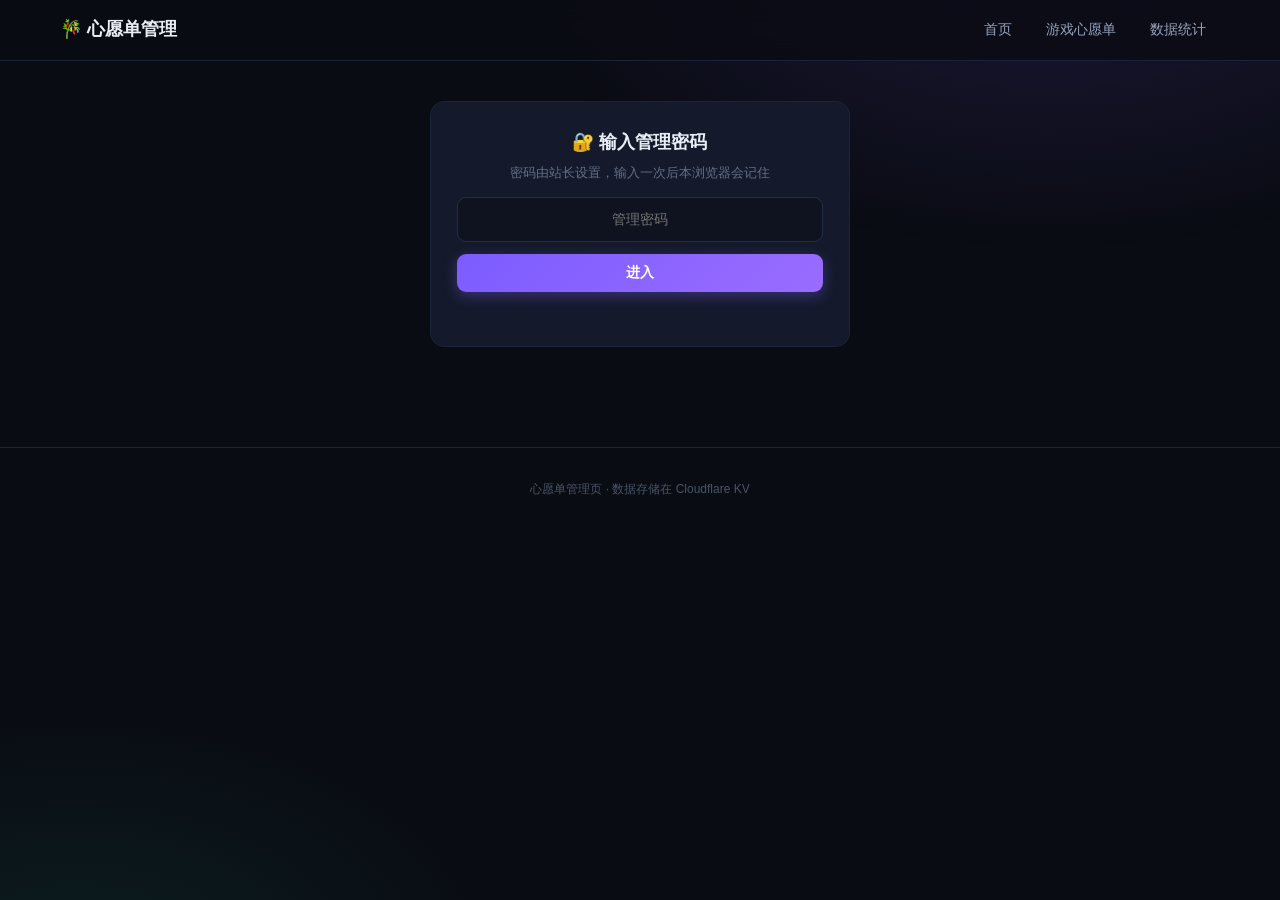
<file: wishlist-admin.html>
<!DOCTYPE html>
<html lang="zh-CN">
<head>
  <meta charset="UTF-8" />
  <meta name="viewport" content="width=device-width, initial-scale=1" />
  <title>心愿单管理 - 游戏资源站</title>
  <link rel="icon" href="favicon.svg" type="image/svg+xml" />
  <link rel="stylesheet" href="assets/style.css" />
  <style>
    .admin-wrap{max-width:900px;margin:36px auto 20px}
    .admin-head{display:flex;align-items:center;gap:14px;flex-wrap:wrap;margin-bottom:18px}
    .admin-head h1{font-size:26px}
    .gate{background:var(--card);border:1px solid var(--border-soft);border-radius:var(--radius);padding:26px;max-width:420px;margin:40px auto;text-align:center}
    .gate input{
      width:100%;background:var(--bg-soft);border:1px solid var(--border);border-radius:9px;
      padding:10px 13px;color:var(--text);font-size:14px;outline:none;text-align:center;margin:14px 0 12px;
    }
    .gate input:focus{border-color:var(--accent)}
    .table-card{background:var(--card);border:1px solid var(--border-soft);border-radius:var(--radius);overflow:hidden}
    table{width:100%;border-collapse:collapse;font-size:13.5px}
    th,td{padding:12px 14px;text-align:left;border-bottom:1px solid var(--border-soft);vertical-align:top}
    th{background:var(--bg-soft);color:var(--muted);font-weight:600;font-size:12.5px}
    tr:last-child td{border-bottom:none}
    td.time{color:var(--dim);font-size:12px;white-space:nowrap}
    td .game-name{font-weight:600}
    td .note-text{color:#c6cfdf;font-size:13px;white-space:pre-wrap;word-break:break-word}
    td .contact-text{color:var(--accent2);font-size:12.5px}
    .del-btn{font-size:12px;color:var(--danger);border:1px solid rgba(255,93,122,.4);padding:3px 10px;border-radius:6px;transition:.15s;white-space:nowrap}
    .del-btn:hover{background:rgba(255,93,122,.12)}
    .meta-line{color:var(--dim);font-size:13px}
    .empty-tip{text-align:center;color:var(--muted);padding:46px 20px}
    .copy-btn{font-size:12px;color:var(--accent);border:1px solid rgba(124,92,255,.4);padding:2px 9px;border-radius:6px;transition:.15s}
    .copy-btn:hover{background:rgba(124,92,255,.15)}
  </style>
</head>
<body>
  <header class="site-header">
    <div class="container header-inner">
      <a class="brand" href="index.html"><span>🎋 心愿单管理</span></a>
      <nav class="top-nav">
        <a href="index.html">首页</a>
        <a href="wishlist.html">游戏心愿单</a>
        <a href="stats.html">数据统计</a>
      </nav>
    </div>
  </header>

  <main class="container">
    <div class="admin-wrap">
      <div id="gate" class="gate" hidden>
        <h2 style="font-size:18px;margin-bottom:4px">🔐 输入管理密码</h2>
        <p class="meta-line">密码由站长设置，输入一次后本浏览器会记住</p>
        <input id="key-input" type="password" placeholder="管理密码" autocomplete="off" />
        <button id="key-btn" class="btn btn-primary" style="width:100%;justify-content:center">进入</button>
        <p id="key-msg" class="meta-line" style="margin-top:10px;min-height:18px"></p>
      </div>

      <div id="list-view" hidden>
        <div class="admin-head">
          <h1>心愿单列表</h1>
          <button id="refresh-btn" class="btn btn-ghost">🔄 刷新</button>
          <button id="logout-btn" class="btn btn-ghost">退出</button>
          <span id="meta-line" class="meta-line" style="margin-left:auto"></span>
        </div>
        <div class="table-card">
          <table>
            <thead><tr><th>时间</th><th>游戏</th><th>备注</th><th>联系方式</th><th style="width:70px">操作</th></tr></thead>
            <tbody id="tbody"></tbody>
          </table>
          <div id="empty-tip" class="empty-tip" hidden>还没有心愿，去首页分享给你的朋友吧～</div>
        </div>
      </div>
    </div>
  </main>

  <footer class="site-footer"><div class="container"><p class="footer-meta">心愿单管理页 · 数据存储在 Cloudflare KV</p></div></footer>

  <script>
    'use strict';
    const esc = (s) => String(s ?? '').replace(/[&<>"']/g, (c) => ({ '&': '&amp;', '<': '&lt;', '>': '&gt;', '"': '&quot;', "'": '&#39;' }[c]));
    const LS_KEY = 'wishlist-admin-key';
    let key = localStorage.getItem(LS_KEY) || '';

    function showGate(msg) {
      document.getElementById('gate').hidden = false;
      document.getElementById('list-view').hidden = true;
      if (msg) document.getElementById('key-msg').textContent = msg;
    }
    function showList() {
      document.getElementById('gate').hidden = true;
      document.getElementById('list-view').hidden = false;
    }

    async function load() {
      const tbody = document.getElementById('tbody');
      tbody.innerHTML = '<tr><td colspan="5" style="text-align:center;color:var(--dim)">加载中…</td></tr>';
      let data;
      try {
        const r = await fetch('/api/suggestions?key=' + encodeURIComponent(key), { cache: 'no-store' });
        data = await r.json().catch(() => ({}));
      } catch (e) {
        tbody.innerHTML = '';
        document.getElementById('empty-tip').textContent = '加载失败，网络异常';
        document.getElementById('empty-tip').hidden = false;
        return;
      }
      if (!data.ok) {
        localStorage.removeItem(LS_KEY);
        key = '';
        showGate('密码不对或已失效，请重新输入');
        return;
      }
      const items = data.items || [];
      document.getElementById('meta-line').textContent = '共 ' + items.length + ' 条心愿';
      tbody.innerHTML = '';
      document.getElementById('empty-tip').hidden = items.length > 0;
      for (const it of items) {
        const tr = document.createElement('tr');
        tr.innerHTML =
          '<td class="time">' + esc((it.time || '').replace('T', ' ').slice(0, 16)) + '</td>' +
          '<td><span class="game-name">' + esc(it.game) + '</span></td>' +
          '<td><span class="note-text">' + esc(it.note || '—') + '</span></td>' +
          '<td><span class="contact-text">' + esc(it.contact || '—') + '</span></td>' +
          '<td><button class="del-btn" data-id="' + esc(it.id) + '">删除</button></td>';
        tbody.appendChild(tr);
      }
      tbody.querySelectorAll('.del-btn').forEach((b) => {
        b.addEventListener('click', async () => {
          if (!confirm('删除这条心愿？')) return;
          try {
            const r = await fetch('/api/suggest-delete?key=' + encodeURIComponent(key), {
              method: 'POST',
              headers: { 'Content-Type': 'application/json' },
              body: JSON.stringify({ id: b.dataset.id }),
            });
            const j = await r.json().catch(() => ({}));
            if (j.ok) load(); else alert('删除失败');
          } catch (e) { alert('删除失败，网络异常'); }
        });
      });
    }

    document.getElementById('key-btn').addEventListener('click', () => {
      key = document.getElementById('key-input').value.trim();
      if (!key) { document.getElementById('key-msg').textContent = '请输入密码'; return; }
      load().then(() => {
        if (key) { localStorage.setItem(LS_KEY, key); showList(); }
      });
    });
    document.getElementById('key-input').addEventListener('keydown', (e) => {
      if (e.key === 'Enter') document.getElementById('key-btn').click();
    });
    document.getElementById('refresh-btn').addEventListener('click', load);
    document.getElementById('logout-btn').addEventListener('click', () => {
      localStorage.removeItem(LS_KEY);
      key = '';
      document.getElementById('key-input').value = '';
      showGate();
    });

    if (key) { showList(); load(); } else { showGate(); }
  </script>
</body>
</html>
</file>
<file: assets/style.css>
/* ============ 基础 ============ */
:root{
  --bg:#0a0c13; --bg-soft:#0f1320; --card:#141a2b; --card-hover:#182036;
  --border:#232c46; --border-soft:#1b2338;
  --text:#e9edf6; --muted:#98a4bd; --dim:#626e88;
  --accent:#7c5cff; --accent2:#22d3a6;
  --radius:14px; --radius-sm:9px;
  --shadow:0 12px 32px rgba(0,0,0,.38);
}
[hidden]{display:none !important}
*{box-sizing:border-box;margin:0;padding:0}
html{scroll-behavior:smooth}
body{
  background:var(--bg);color:var(--text);
  font-family:-apple-system,BlinkMacSystemFont,"Segoe UI","PingFang SC","Hiragino Sans GB","Microsoft YaHei",sans-serif;
  line-height:1.65;min-height:100vh;display:flex;flex-direction:column;
}
body::before{
  content:"";position:fixed;inset:0;z-index:-1;pointer-events:none;
  background:radial-gradient(900px 520px at 82% -8%,rgba(124,92,255,.16),transparent 62%),
             radial-gradient(760px 460px at 6% 108%,rgba(34,211,166,.09),transparent 60%);
}
a{color:inherit;text-decoration:none}
img{display:block;max-width:100%}
button{font:inherit;color:inherit;background:none;border:none;cursor:pointer}
input,select{font:inherit;color:inherit}
.container{width:min(1160px,94%);margin:0 auto}
::selection{background:rgba(124,92,255,.45)}

/* ============ 顶部导航 ============ */
.site-header{position:sticky;top:0;z-index:50;background:rgba(10,12,19,.82);backdrop-filter:blur(12px);border-bottom:1px solid var(--border-soft)}
.header-inner{display:flex;align-items:center;justify-content:space-between;height:60px}
.brand{display:flex;align-items:center;gap:10px;font-weight:700;font-size:18px}
.brand-logo{flex:none}
.top-nav{display:flex;gap:6px}
.top-nav a{padding:7px 14px;border-radius:9px;color:var(--muted);font-size:14px;transition:.15s}
.top-nav a:hover{color:var(--text);background:var(--card)}

/* ============ 公告条 ============ */
.announcement{
  margin-top:16px;background:linear-gradient(90deg,rgba(124,92,255,.16),rgba(34,211,166,.10));
  border:1px solid var(--border);border-radius:var(--radius-sm);
  padding:10px 14px;display:flex;align-items:center;gap:12px;font-size:13.5px;
}
.announcement-text{flex:1}
.announcement-close{color:var(--muted);padding:2px 8px;border-radius:6px}
.announcement-close:hover{color:var(--text);background:rgba(255,255,255,.06)}

/* ============ Hero ============ */
.hero{text-align:center;padding:52px 0 30px}
.hero h1{
  font-size:clamp(28px,4.5vw,42px);letter-spacing:.5px;
  background:linear-gradient(90deg,#ffffff,#b9a8ff 55%,#7ef0d4);
  -webkit-background-clip:text;background-clip:text;color:transparent;
}
.hero>p{margin-top:10px;color:var(--muted);font-size:15.5px}
.search-box{
  margin:26px auto 0;max-width:560px;display:flex;align-items:center;gap:10px;
  background:var(--card);border:1px solid var(--border);border-radius:999px;
  padding:12px 18px;transition:.2s;
}
.search-box:focus-within{border-color:var(--accent);box-shadow:0 0 0 4px rgba(124,92,255,.15)}
.search-box svg{color:var(--dim);flex:none}
.search-box input{flex:1;background:none;border:none;outline:none;font-size:15px}
.search-box input::placeholder{color:var(--dim)}
.hero-stats{margin-top:20px;display:flex;justify-content:center;gap:26px;flex-wrap:wrap;color:var(--dim);font-size:13px}
.hero-stats span::before{content:"· ";color:var(--accent2)}

/* ============ 筛选栏 ============ */
.filters{border-top:1px solid var(--border-soft);border-bottom:1px solid var(--border-soft);padding:16px 0;margin-bottom:28px}
.filter-row{display:flex;align-items:center;gap:10px;flex-wrap:wrap;padding:5px 0}
.filter-label{flex:none;color:var(--dim);font-size:13px;width:44px}
.chips{display:flex;gap:8px;flex-wrap:wrap}
.chip{
  font-size:13px;padding:6px 13px;border-radius:999px;background:var(--card);
  border:1px solid var(--border);color:var(--muted);transition:.15s;user-select:none;
}
.chip:hover{color:var(--text);border-color:var(--accent)}
.chip.active{background:linear-gradient(135deg,var(--accent),#9a6cff);border-color:transparent;color:#fff}
.filter-right{margin-left:auto;display:flex;align-items:center;gap:12px}
.result-count{color:var(--dim);font-size:13px}
#sort-select{background:var(--card);border:1px solid var(--border);border-radius:8px;padding:6px 10px;font-size:13px;outline:none}

/* ============ 游戏卡片 ============ */
.game-grid{display:grid;grid-template-columns:repeat(auto-fill,minmax(295px,1fr));gap:22px}
.game-card{
  background:var(--card);border:1px solid var(--border-soft);border-radius:var(--radius);
  overflow:hidden;display:flex;flex-direction:column;
  transition:transform .18s,border-color .18s,box-shadow .18s;
}
.game-card:hover{transform:translateY(-4px);border-color:var(--border);box-shadow:var(--shadow)}
.card-cover{position:relative;aspect-ratio:16/9;overflow:hidden;background:var(--bg-soft)}
.card-cover img{width:100%;height:100%;object-fit:cover;transition:transform .35s}
.game-card:hover .card-cover img{transform:scale(1.06)}
.featured-badge{
  position:absolute;top:10px;left:10px;background:linear-gradient(135deg,#ff9a3c,#ff5d7a);
  color:#fff;font-size:12px;padding:4px 10px;border-radius:999px;font-weight:600;
  box-shadow:0 4px 14px rgba(255,93,122,.4);
}
.card-body{padding:14px 16px 16px;display:flex;flex-direction:column;gap:9px;flex:1}
.card-top{display:flex;align-items:center;justify-content:space-between;gap:8px}
.cat-chip{
  font-size:12px;color:var(--accent2);background:rgba(34,211,166,.1);
  border:1px solid rgba(34,211,166,.25);padding:2.5px 10px;border-radius:999px;
}
.card-meta{font-size:12px;color:var(--dim)}
.card-title{font-size:16.5px;font-weight:700;line-height:1.35}
.card-title:hover{color:var(--accent)}
.card-sub{font-size:12.5px;color:var(--dim);margin-top:-6px}
.card-tags{display:flex;gap:6px;flex-wrap:wrap}
.tag-chip{
  font-size:12px;color:var(--muted);background:var(--bg-soft);
  border:1px solid var(--border-soft);padding:2px 9px;border-radius:999px;
}
.card-bottom{
  margin-top:auto;display:flex;align-items:center;justify-content:space-between;
  gap:8px;padding-top:10px;border-top:1px solid var(--border-soft);
}
.mini-badges{display:flex;gap:6px;flex-wrap:wrap}
.mini-badge{font-size:11.5px;padding:2.5px 9px;border-radius:999px;color:#fff;background:var(--c,#7c5cff);opacity:.92}
.card-count{font-size:12px;color:var(--dim)}

/* ============ 空状态 ============ */
.empty-state{text-align:center;padding:70px 20px;color:var(--muted)}
.empty-icon{font-size:44px;margin-bottom:12px}
.empty-sub{font-size:13px;color:var(--dim);margin-top:4px}

/* ============ 详情页 ============ */
.detail-head{padding:22px 0 6px}
.back-btn{
  display:inline-flex;align-items:center;gap:6px;color:var(--muted);font-size:14px;
  padding:7px 14px;border:1px solid var(--border);border-radius:9px;transition:.15s;
}
.back-btn:hover{color:var(--text);border-color:var(--accent)}
.detail-grid{display:grid;grid-template-columns:minmax(280px,400px) 1fr;gap:34px;align-items:start;padding:18px 0 26px}
.detail-cover{
  position:relative;border-radius:var(--radius);overflow:hidden;border:1px solid var(--border);
  box-shadow:var(--shadow);aspect-ratio:16/9;background:var(--bg-soft);
}
.detail-cover img{width:100%;height:100%;object-fit:cover}
.detail-title{font-size:30px;line-height:1.25}
.detail-sub{color:var(--dim);font-size:15px;margin-top:2px}
.detail-meta-line{display:flex;gap:8px;flex-wrap:wrap;margin-top:14px}
.detail-stats{display:flex;gap:16px;margin-top:14px;color:var(--muted);font-size:13.5px}
.detail-desc{margin-top:16px;color:#c6cfdf;font-size:14.5px}
.info-grid{
  margin-top:18px;display:grid;grid-template-columns:repeat(auto-fit,minmax(150px,1fr));
  gap:10px 18px;border-top:1px solid var(--border-soft);padding-top:16px;
}
.info-item{display:flex;flex-direction:column;gap:2px}
.info-key{font-size:12px;color:var(--dim)}
.info-val{font-size:13.5px}
.note-box{
  margin:6px 0 4px;background:rgba(255,180,84,.08);border:1px solid rgba(255,180,84,.3);
  color:#ffd9a0;border-radius:var(--radius-sm);padding:11px 15px;font-size:13.5px;
}
.section-title{font-size:19px;margin:30px 0 14px;padding-left:12px;border-left:3px solid var(--accent)}

/* ============ 下载链接卡片 ============ */
.link-list{display:flex;flex-direction:column;gap:12px}
.link-card{
  display:flex;align-items:center;gap:14px;background:var(--card);
  border:1px solid var(--border-soft);border-radius:var(--radius-sm);padding:13px 16px;
  transition:border-color .15s;
}
.link-card:hover{border-color:var(--border)}
.link-dot{width:10px;height:10px;border-radius:50%;flex:none;box-shadow:0 0 12px rgba(255,255,255,.15)}
.link-info{flex:1;min-width:0}
.link-name{font-weight:600;font-size:14.5px}
.link-code{font-size:12.5px;color:var(--muted);margin-top:3px;display:flex;align-items:center;gap:8px}
.link-code code{
  background:var(--bg-soft);border:1px solid var(--border-soft);padding:1px 8px;
  border-radius:6px;color:var(--accent2);font-family:inherit;letter-spacing:.5px;
}
.btn-mini{font-size:11.5px;color:var(--accent);border:1px solid rgba(124,92,255,.4);padding:1px 9px;border-radius:6px;transition:.15s}
.btn-mini:hover{background:rgba(124,92,255,.15)}
.link-actions{display:flex;align-items:center;gap:9px;flex-wrap:wrap;justify-content:flex-end}
.link-count{font-size:12px;color:var(--dim)}

/* ===== 二维码下载卡（点击弹窗） ===== */
.qr-card{
  display:flex;align-items:center;gap:16px;background:var(--card);
  border:1px solid var(--border-soft);border-radius:var(--radius-sm);
  padding:16px 20px;transition:border-color .15s;
}
.qr-card:hover{border-color:var(--border)}
.qr-side{flex:1;min-width:0}
.qr-name{font-weight:700;font-size:15.5px}
.qr-tip{font-size:12.5px;color:var(--muted);margin-top:5px;line-height:1.6}
.btn-qr{
  background:linear-gradient(135deg,var(--accent),#9a6cff);color:#fff;font-weight:600;
  border:none;cursor:pointer;padding:10px 20px;font-size:14px;
  box-shadow:0 4px 14px rgba(124,92,255,.3);
}
.btn-qr:hover{filter:brightness(1.12);transform:translateY(-1px)}

/* ===== 二维码弹窗 ===== */
.qr-modal{
  position:fixed;inset:0;z-index:9999;
  display:flex;align-items:center;justify-content:center;
  opacity:0;transition:opacity .18s ease;
}
.qr-modal.show{opacity:1}
.qr-modal-mask{position:absolute;inset:0;background:rgba(6,7,12,.82);backdrop-filter:blur(6px)}
.qr-modal-box{
  position:relative;background:var(--card,#151823);border:1px solid var(--border-soft);
  border-radius:18px;padding:28px 34px 24px;text-align:center;
  box-shadow:0 24px 70px rgba(0,0,0,.6);
  transform:scale(.94);transition:transform .18s cubic-bezier(.2,.9,.3,1.4);
  max-width:92vw;
}
.qr-modal.show .qr-modal-box{transform:scale(1)}
.qr-modal-close{
  position:absolute;top:10px;right:14px;background:none;border:none;
  color:#8b93a7;font-size:28px;line-height:1;cursor:pointer;padding:4px 8px;border-radius:8px;
  transition:.15s;
}
.qr-modal-close:hover{color:#fff;background:rgba(255,255,255,.08)}
.qr-modal-title{font-size:17px;font-weight:700;color:var(--text,#eef1f8);margin-bottom:6px}
.qr-modal-tip{font-size:13px;color:#8b93a7;margin-bottom:18px}
.qr-modal-qr{
  width:248px;height:248px;margin:0 auto;background:#fff;border-radius:12px;
  display:flex;align-items:center;justify-content:center;padding:4px;
  box-shadow:0 6px 24px rgba(0,0,0,.35);
}
.qr-modal-qr img,.qr-modal-qr canvas{width:100%;height:100%;display:block}
.qr-modal-code{
  margin-top:16px;font-size:14px;color:#8b93a7;
  display:flex;align-items:center;justify-content:center;gap:8px;
}
.qr-modal-code code{
  background:rgba(255,255,255,.07);border:1px solid var(--border-soft);
  padding:3px 14px;border-radius:7px;color:var(--accent2,#9a6cff);
  font-family:inherit;letter-spacing:2px;font-weight:700;font-size:15px;
}
.qr-modal-note{
  margin-top:14px;font-size:12px;color:#7bffb0;
  background:rgba(45,200,120,.1);border:1px solid rgba(45,200,120,.25);
  padding:6px 14px;border-radius:999px;display:inline-block;
}
.btn{font-size:13.5px;padding:8px 15px;border-radius:9px;transition:.15s;display:inline-flex;align-items:center;gap:5px;white-space:nowrap}
.btn-primary{
  background:linear-gradient(135deg,var(--accent),#9a6cff);color:#fff;font-weight:600;
  box-shadow:0 4px 14px rgba(124,92,255,.35);
}
.btn-primary:hover{filter:brightness(1.12)}
.btn-ghost{border:1px solid var(--border);color:var(--muted)}
.btn-ghost:hover{color:var(--text);border-color:var(--accent)}
.btn.copied{color:var(--accent2) !important;border-color:var(--accent2) !important}

/* ============ 支持正版 ============ */
.buy-box{
  margin-top:16px;display:flex;align-items:center;gap:14px;flex-wrap:wrap;
  background:linear-gradient(135deg,rgba(34,211,166,.10),rgba(124,92,255,.10));
  border:1px solid rgba(34,211,166,.35);border-radius:var(--radius);
  padding:14px 18px;
}
.buy-icon{font-size:26px}
.buy-text{flex:1;min-width:200px}
.buy-title{font-weight:700;font-size:15px;color:var(--accent2)}
.buy-sub{font-size:12.5px;color:var(--muted);margin-top:2px}
.btn-buy{
  background:linear-gradient(135deg,#00b894,#00cec9);color:#fff;font-weight:700;
  box-shadow:0 4px 14px rgba(0,206,201,.35);
}
.btn-buy:hover{filter:brightness(1.12)}

/* ============ 截图 ============ */
.shots{display:grid;grid-template-columns:repeat(auto-fill,minmax(260px,1fr));gap:14px}
.shot{
  border-radius:var(--radius-sm);overflow:hidden;border:1px solid var(--border-soft);
  padding:0;transition:.18s;background:var(--bg-soft);aspect-ratio:16/9;
}
.shot img{width:100%;height:100%;object-fit:cover;transition:transform .3s}
.shot:hover{border-color:var(--accent)}
.shot:hover img{transform:scale(1.05)}
.related-grid{margin-bottom:26px}

/* ============ 灯箱 ============ */
#lightbox{
  position:fixed;inset:0;z-index:100;background:rgba(4,6,12,.92);
  display:flex;align-items:center;justify-content:center;
  opacity:0;pointer-events:none;transition:opacity .18s;cursor:zoom-out;
}
#lightbox.show{opacity:1;pointer-events:auto}
#lightbox img{max-width:92vw;max-height:88vh;border-radius:10px;box-shadow:var(--shadow)}

/* ============ 页脚 ============ */
.site-footer{margin-top:60px;border-top:1px solid var(--border-soft);padding:26px 0 34px;text-align:center}
.site-footer p{color:var(--dim);font-size:13px}
.footer-meta{margin-top:6px;font-size:12px !important;color:#4a5468 !important}

/* ============ 响应式 ============ */
@media (max-width:860px){
  .detail-grid{grid-template-columns:1fr;gap:18px}
  .filter-right{margin-left:0;width:100%;justify-content:space-between;padding-top:8px}
  .link-card{flex-wrap:wrap}
  .link-actions{width:100%;justify-content:flex-start}
  .hero{padding:36px 0 22px}
}
</file>
